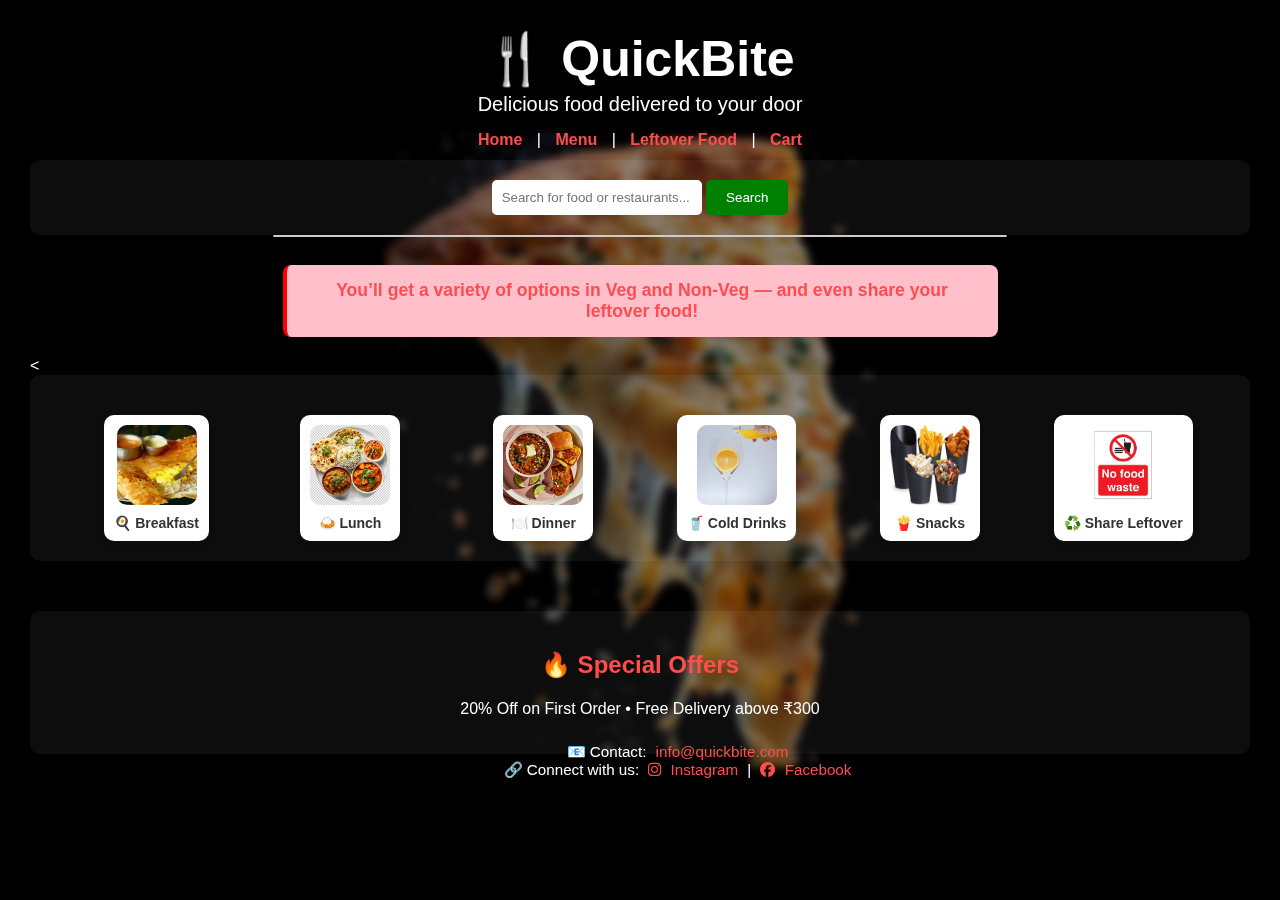
<file: index.html>
<!DOCTYPE html>
<html lang="en">
<head>
  <meta charset="UTF-8" />
  <meta name="viewport" content="width=device-width, initial-scale=1.0"/>
  <title>QuickBite - Food Ordering</title>
  
  <link rel="stylesheet" href="https://cdnjs.cloudflare.com/ajax/libs/font-awesome/6.4.0/css/all.min.css"/>
  <link rel="stylesheet" href="style.css">


  <style>
    body {
      margin: 0;
      font-family: 'Segoe UI', sans-serif;
      color: #333;
      
    }
    
#bg-video {
  position: fixed;
  top: 0;
  left: 0;
  width: 102vw;
  height: 102vh;
  object-fit: cover;
  z-index: -1;
  filter: brightness(0.9);
}
#bg-video {
  position: fixed;
  top: 0;
  left: 0;
  width: 100vw;
  height: 100vh;
  object-fit: contain; /* ✅ Shows full video without cropping */
  z-index: -1;
  background-color: black; /* Optional: fills empty space if video doesn't cover entire screen */
}






    .overlay {
  padding: 30px;
  background-color: rgba(0, 0, 0, 0.4); /* semi-transparent dark overlay */
  color: #fff; /* white text for better readability */
  backdrop-filter: blur(4px); /* slight blur effect */
}
.cat {
  background-color: rgba(255, 255, 255, 0.1); /* semi-transparent card */
  color: #fff;
  padding: 10px;
  border-radius: 10px;
  box-shadow: 0 2px 6px rgba(0,0,0,0.3);
  transition: transform 0.3s ease;
}


    

    header {
      text-align: center;
      margin-bottom: 30px;
    }

    nav a {
      margin: 0 10px;
      text-decoration: none;
      font-weight: bold;
      color: #ff4d4d;
    }

    /* .search {
      text-align: center;
      margin-bottom: 20px;
    }

    .search input {
      padding: 10px;
      width: 60%;
      border-radius: 5px;
      border: 1px solid #ccc;
    }

    .search button {
      padding: 10px 20px;
      background-color: #ff4d4d;
      color: white;
      border: none;
      border-radius: 5px;
      cursor: pointer;
    } */

    


    .highlight-info {
  text-align: center;       /* center the text */
  font-weight: bold;
  margin: 20px auto;        /* center horizontally */
  font-size: 1.1em;
  max-width: 80%;           /* prevent it from stretching too wide */
  padding: 15px 20px;       /* add padding */
  background-color: pink; /* subtle pink */
  border-left: 4px solid red;         /* highlight bar */
  border-radius: 8px;
  color: #ff4d4d;           /* match theme */
}


    .categories {
      text-align: center;
    }

    .category-grid {
      display: grid;
      grid-template-columns: repeat(auto-fit, minmax(140px, 1fr));
      gap: 20px;
      justify-items: center;
      margin-top: 20px;
      padding: 0 20px;
    }

    .cat {
      background-color: #fff;
      padding: 10px;
      border-radius: 10px;
      box-shadow: 0 2px 6px rgba(0,0,0,0.1);
      transition: transform 0.3s ease;
    }

    .cat:hover {
      transform: scale(1.05);
    }

    .category-gif {
      width: 100px;
      height: 100px;
      object-fit: cover;
      border-radius: 8px;
      display: block;
      margin: 0 auto 10px;
    }

    .cat span {
      display: block;
      font-weight: bold;
      color: #333;
    }

    .offers {
      text-align: center;
      margin: 50px 0 30px;
    }

    .offers h2 {
      color: #ff4d4d;
    }

     
     
     footer {
  text-align: center;
  padding: 20px 10px;
  background-color: rgba(0, 0, 0, 0); /* semi-transparent dark background */
  color: #fff;                       /* white text for contrast */
  margin-top: 40px;
  font-size: 0.95em;
       /* optional border for separation */
}
footer a {
  color: #ff4d4d;
  text-decoration: none;
  margin: 0 5px;
}
footer i {
  margin-right: 5px;
}

  </style>
</head>

<body>

  <!-- Video Background -->
  <video autoplay muted loop id="bg-video">
    <source src="video.mp4" type="video/mp4" />
    Your browser does not support HTML5 video.
  </video>

  <!-- Overlay Content -->
   
  <div class="overlay">
    <!-- Header -->
    <header>
      <h1>🍴 QuickBite</h1>
      <p>Delicious food delivered to your door</p>
      <nav>
        <a href="index.html">Home</a> |
        <a href="menu.html">Menu</a> |
        <a href="leftover.html">Leftover Food</a> |
        <a href="cart.html">Cart</a>
      </nav>
    </header>

    <!-- Search -->
   <section class="search">
  <input type="text" id="searchBox" placeholder="Search for food or restaurants..." onkeyup="showSuggestions()" />
  <button onclick="searchFood()">Search</button>
  <div id="suggestions" class="suggestions"></div> <!-- dropdown container -->
</section>
<script>
  const Dishes = {  Breakfast: [
    
    { name: "Idli Sambar", price: 50, img: "Images/breakfast1..jpg" },
  { name: "Rava Dosa", price: 80, img: "Images/breakfast2.jpg" },
  { name: "Masala Dosa", price: 70, img: "Images/breakfast3.webp" },
  { name: "Onion Dosa", price: 75, img: "Images/breakfast4.jpg" },
  { name: "Uttapam", price: 70, img: "Images/breakfast5.jpg" },
  { name: "Medu Vada", price: 60, img: "Images/breakfast6.webp" },
  { name: "Upma", price: 40, img: "Images/breakfast7.jpg" },
  { name: "Kanda Poha", price: 35, img: "Images/breakfast8.jpg" },
  { name: "Batata Poha", price: 40, img: "Images/breakfast9.jpg" },
  { name: "Puri Bhaji", price: 60, img: "Images/breakfast10.jpeg" },
  { name: "Aloo Paratha", price: 50, img: "Images/breakfast11.webp" },
  { name: "Paneer Paratha", price: 70, img: "Images/breakfast12.webp" },
  { name: "Gobi Paratha", price: 65, img: "Images/breakfast13.webp" },
  { name: "Methi Paratha", price: 60, img: "Images/breakfast14.webp" },
  { name: "Chole Bhature", price: 100, img: "Images/breakfast15.jpg" },
  { name: "Shabudana Khichdi", price: 50, img: "Images/breakfast16.jpeg" },
  ],
  
  Lunch: [
   
  // Roti / Naan
  { name: "Tandoori Roti", price: 20, img: "Images/lunch15.jpg" },
  { name: "Naan", price: 25, img: "Images/lunch16.jpg" },
  {name:"Roti",price:10,img:"Images/lunch12.jpg"},
  // Popular Vegetarian Curries
  {name:"Dal Batti",price:100,img:"Images/lunch1img"},
  { name: "Paneer Butter Masala", price: 150, img: "Images/lunch1.jpg" },
  { name: "Dal Tadka", price: 120, img: "Images/lunch2.jpg" },

  { name: "Chole Bhature", price: 130, img: "Images/lunch4.jpg" },
  { name: "Rajma Chawal", price: 110, img: "Images/lunch5.jpg" },
  { name: "Kadhi Pakora", price: 120, img: "Images/lunch6.jpg" },
  { name: "Shahi Paneer", price: 160, img: "Images/lunch7.jpg" },
  { name: "Kadai Paneer", price: 150, img: "Images/lunch8.jpg" },
  { name: "Baingan Bharta", price: 110, img: "Images/lunch9.jpg" },
  { name: "Bhindi Masala", price: 100, img: "Images/lunch10.jpg" },
  { name: "Gobi Masala", price: 110, img: "Images/lunch11.jpg" },
  { name: "Aloo Methi", price: 100, img: "Images/lunch14.jpg" },

  // South Indian / Regional Vegetarian Dishes
 

  ],
  Snacks: [
  
  { name: "Samosa", price: 30, img: "Images/snack1.jpg" },
  { name: "Kachori", price: 50, img: "Images/snack2.jpg" },
  { name: "Vada Pav", price: 40, img: "Images/snack3.jpg" },
  { name: "Pav Bhaji", price: 80, img: "Images/snack4.jpg" },
  { name: "Dhokla", price: 60, img: "Images/snack5.jpg" },
  { name: "Bhajiya / Pakora", price: 40, img: "Images/snack6.jpg" },
  { name: "Sundal", price: 50, img: "Images/snack7.jpg" },
  { name: "Corn Chaat", price: 60, img: "Images/snack8.jpg" },
  { name: "Bhel Puri", price: 50, img: "Images/snack9.jpg" },
  { name: "Sev Puri", price: 60, img: "Images/snack10.jpg" },
  { name: "Pani Puri / Golgappa", price: 50, img: "Images/snack11.jpg" },
  { name: "Dahi Puri", price: 60, img: "Images/snack12.jpg" },
  { name: "Aloo Tikki", price: 50, img: "Images/snack13.jpg" },
  { name: "Paneer Tikka", price: 120, img: "Images/snack14.jpg" },

  { name: "Cheese Balls", price: 90, img: "Images/snack16.jpg" },

  { name: "Momos (Veg)", price: 80, img: "Images/snack20.jpg" },
  { name: "Paneer Pakora", price: 100, img: "Images/snack21.jpg" },


  ],
  ColdDrinks: [

  { name: "Lassi (Sweet)", price: 50, img: "Images/drink1.jpg" },
   { name: "Cold Coffee", price: 60, img: "Images/drink7.jpg" }, 
  { name: "Mango Shake", price: 60, img: "Images/drink3.jpg" },

  { name: "Strawberry Shake", price: 70, img: "Images/drink5.jpg" },
  { name: "Chocolate Shake", price: 70, img: "Images/drink6.jpg" },
  { name: "Iced Tea", price: 50, img: "Images/drink8.jpg" },
  { name: "Lemonade", price: 40, img: "Images/drink9.jpg" },
  { name: "Falooda", price: 80, img: "Images/drink11.jpg" },
  { name: "Rose Sharbat", price: 40, img: "Images/drink12.jpg" },
  { name: "Kesar Badam Milk", price: 70, img: "Images/drink13.jpg" },
  { name: "Thandai", price: 60, img: "Images/drink14.jpg" },
  { name: "Cold Mojito (Virgin)", price: 80, img: "Images/drink16.jpg" },



  ]
};
const dishes = [
  // Pizza
 
  // Add more as needed...
];
function showSuggestions() {
  let query = document.getElementById("searchBox").value.toLowerCase();
  let suggestionBox = document.getElementById("suggestions");
  suggestionBox.innerHTML = "";

  if(query.length > 0) {
    let filtered = dishes.filter(dish => dish.name.toLowerCase().includes(query));

    filtered.forEach(dish => {
      let div = document.createElement("div");
      div.classList.add("suggestion-item");
      div.innerHTML = `${dish.name} – ₹${dish.price} <small>(${dish.category})</small>`;
      
      // Click: go to menu page with dish name in query
      div.onclick = () => {
        window.location.href = "menu.html?dish=" + encodeURIComponent(dish.name);
      };

      suggestionBox.appendChild(div);
    });
  }
}

   function renderSearchResults(results) {
  menu.innerHTML = '';
  if(results.length === 0) {
    menu.innerHTML = '<p style="text-align:center; font-weight:bold;">No dishes found.</p>';
    return;
  }
  results.forEach((item, index) => {
    const dishDiv = document.createElement("div");
    dishDiv.classList.add("item");
    dishDiv.innerHTML = `
      <img src="${item.img}" alt="${item.name}">
      <h3>${item.name}</h3>
      <p>₹${item.price}</p>
    `;
    menu.appendChild(dishDiv);
  });
}

function searchFood() {
  let query = document.getElementById("searchBox").value.trim();
  if(query === "") return;

  // Redirect to menu.html with the typed dish
  window.location.href = "menu.html?dish=" + encodeURIComponent(query);
}
</script>


    <!-- Info Line -->
    <p class="highlight-info">You’ll get a variety of options in Veg and Non-Veg — and even share your leftover food!</p>

    <!-- Categories -->
    <<section class="categories">
  <div class="category-grid">
    <div class="cat">
      
      <a href="menu.html?category=Breakfast">
        <img src="Images/Breakfast.gif" alt="Breakfast" class="category-gif" />
        <span>🍳 Breakfast</span>
        
      </a>
    </div>

    <div class="cat">
      <a href="menu.html?category=Lunch">
        <img src="Images/Lunch1.jpg.jpg" alt="Lunch" class="category-gif" />
        <span>🍛 Lunch</span>
      </a>
    </div>

    <div class="cat">
      <a href="menu.html?category=Dinner">
        <img src="Images/Dinner.jpg.webp" alt="Dinner" class="category-gif" />
        <span>🍽️ Dinner</span>
      </a>
    </div>

    <div class="cat">
      <a href="menu.html?category=ColdDrinks">
        <img src="Images/ColdDrinks.gif" alt="Cold Drinks" class="category-gif" />
        <span>🥤 Cold Drinks</span>
      </a>
    </div>

    <div class="cat">
      <a href="menu.html?category=Snacks">
        <img src="Images/Snacks.jpg" alt="Snacks" class="category-gif" />
        <span>🍟 Snacks</span>
      </a>
    </div>

    <div class="cat">
      <a href="leftover.html">
        <img src="Images/Leftovers.webp" alt="Leftovers" class="category-gif" />
        <span>♻️ Share Leftover</span>
      </a>
    </div>
  </div>
</section>


    <!-- Special Offers -->
    <section class="offers">
      <h2>🔥 Special Offers</h2>
      <p>20% Off on First Order • Free Delivery above ₹300</p>
    </section>

    <!-- Footer -->
    <footer>
  <p>📧 Contact: <a href="mailto:info@quickbite.com">info@quickbite.com</a><br />
    🔗 Connect with us:
    <a href="https://www.instagram.com/quickbite" target="_blank" rel="noopener noreferrer"><i class="fab fa-instagram"></i> Instagram</a> |
    <a href="https://www.facebook.com/quickbite" target="_blank" rel="noopener noreferrer"><i class="fab fa-facebook"></i> Facebook</a>
  </p>
</footer>

  </div>
 




</body>
</html>
</file>
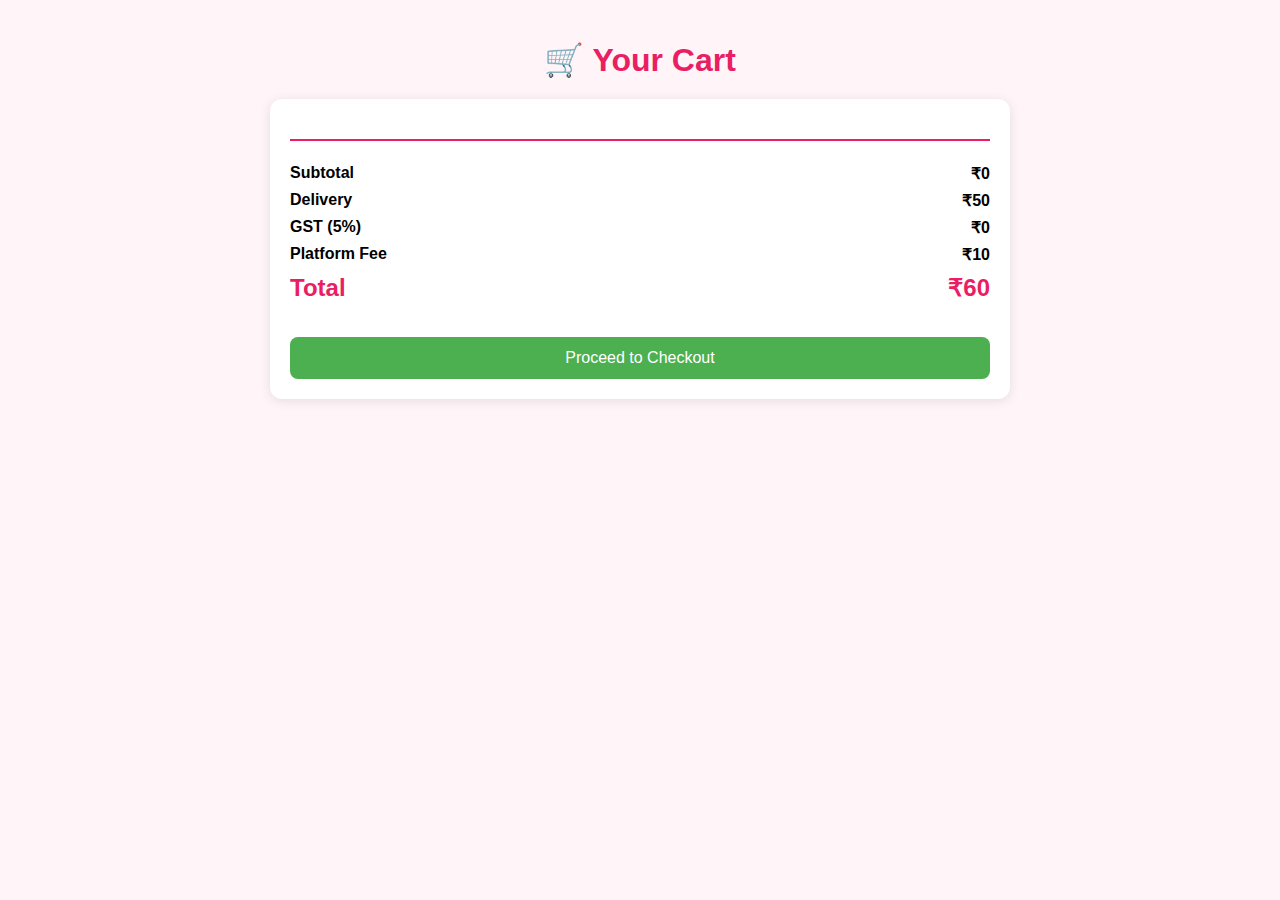
<file: cart.html>
<!DOCTYPE html>
<html lang="en">
<head>
<meta charset="UTF-8">
<meta name="viewport" content="width=device-width, initial-scale=1.0">
<title>Your Cart</title>
<style>
  body {
    font-family: Arial, sans-serif;
    background: #fff5f8;
    margin: 0;
    padding: 20px;
  }

  h1 {
    color: #e91e63;
    text-align: center;
    margin-bottom: 20px;
  }

  .cart-container {
    max-width: 700px;
    margin: auto;
    background: #fff;
    border-radius: 12px;
    padding: 20px;
    box-shadow: 0 2px 12px rgba(0,0,0,0.1);
  }

  .cart-item {
    display: flex;
    justify-content: space-between;
    padding: 10px 0;
    border-bottom: 1px solid #eee;
  }

  .cart-item:last-child {
    border-bottom: none;
  }

  .cart-item-name {
    font-weight: bold;
  }

  .cart-item-qty {
    color: #555;
    margin: 0 10px;
  }

  .summary {
    margin-top: 20px;
    border-top: 2px solid #e91e63;
    padding-top: 15px;
  }

  .summary p {
    display: flex;
    justify-content: space-between;
    margin: 8px 0;
    font-weight: bold;
  }

  .summary h2 {
    display: flex;
    justify-content: space-between;
    margin-top: 10px;
    color: #e91e63;
  }

  button {
    width: 100%;
    padding: 12px;
    background: #4caf50;
    color: white;
    border: none;
    border-radius: 8px;
    font-size: 16px;
    cursor: pointer;
    margin-top: 15px;
  }

  button:hover {
    background: #45a049;
  }
</style>
</head>
<body>

<h1>🛒 Your Cart</h1>
<div class="cart-container">
  <div id="cartItems"></div>

  <div class="summary">
    <p><span>Subtotal</span><span id="subtotal">₹0</span></p>
    <p><span>Delivery</span><span id="delivery">₹0</span></p>
    <p><span>GST (5%)</span><span id="gst">₹0</span></p>
    <p><span>Platform Fee</span><span id="platformFee">₹0</span></p>
    <h2><span>Total</span><span id="total">₹0</span></h2>
    <button onclick="checkout()">Proceed to Checkout</button>
  </div>
</div>

<script>
const cartItemsEl = document.getElementById("cartItems");
const subtotalEl = document.getElementById("subtotal");
const deliveryEl = document.getElementById("delivery");
const gstEl = document.getElementById("gst");
const platformFeeEl = document.getElementById("platformFee");
const totalEl = document.getElementById("total");

// Get cart from localStorage
let cart = JSON.parse(localStorage.getItem('cart')) || [];

// Render cart items
let subtotal = 0;
cart.forEach(item => {
  const div = document.createElement("div");
  div.className = "cart-item";
  div.innerHTML = `
    <span class="cart-item-name">${item.name}</span>
    <span class="cart-item-qty">x ${item.qty}</span>
    <span>₹${item.price * item.qty}</span>
  `;
  cartItemsEl.appendChild(div);
  subtotal += item.price * item.qty;
});

// Charges
let delivery = subtotal >= 300 ? 0 : 50;
let gst = Math.round(subtotal * 0.05);
let platformFee = 10;
let total = subtotal + delivery + gst + platformFee;

// Display amounts
subtotalEl.textContent = `₹${subtotal}`;
deliveryEl.textContent = `₹${delivery}`;
gstEl.textContent = `₹${gst}`;
platformFeeEl.textContent = `₹${platformFee}`;
totalEl.textContent = `₹${total}`;

// Checkout function
function checkout() {
  const proceed = confirm("To place your order now, login into your existing account or sign up.");
  if (proceed) {
    window.location.href = "login.html"; // Redirect to login/signup page
  }
}
</script>

</body>
</html>
</file>
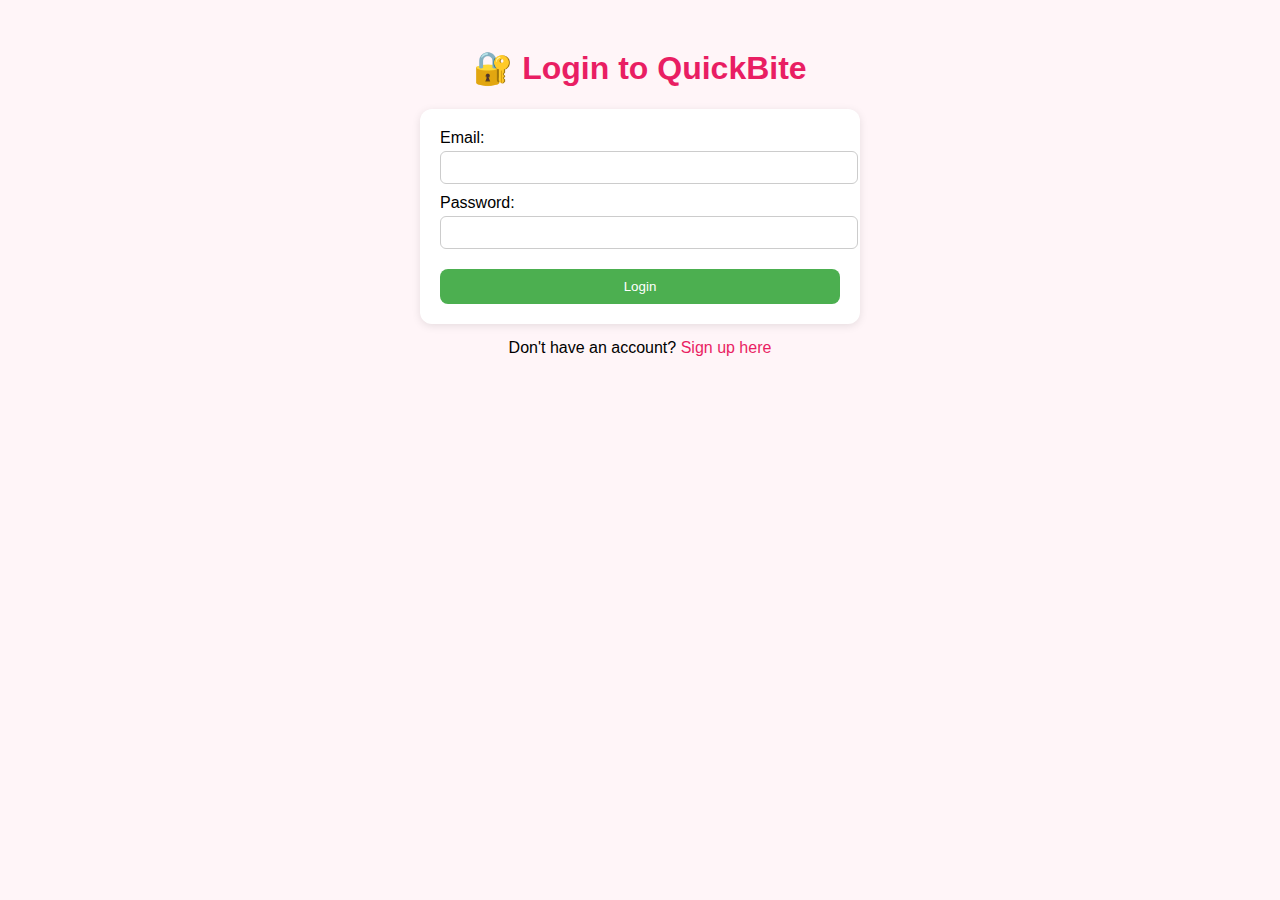
<file: login.html>
<!DOCTYPE html>
<html>
<head>
  <title>Login</title>
  <style>
    body { font-family: Arial; background: #fff5f8; padding: 20px; }
    h1 { color: #e91e63; text-align: center; }
    form { max-width: 400px; margin: auto; background: #fff; padding: 20px; border-radius: 12px; box-shadow: 0 2px 8px rgba(0,0,0,0.1); }
    label { display: block; margin-bottom: 10px; }
    input { width: 100%; padding: 8px; margin-top: 4px; border-radius: 6px; border: 1px solid #ccc; }
    button { width: 100%; padding: 10px; background: #4caf50; color: white; border: none; border-radius: 8px; cursor: pointer; margin-top: 10px; }
    button:hover { background: #45a049; }
    p { text-align: center; margin-top: 15px; }
    a { color: #e91e63; text-decoration: none; }
  </style>
</head>
<body>
  <h1>🔐 Login to QuickBite</h1>
  <form onsubmit="login(event)">
    <label>Email:
      <input type="email" id="email" required>
    </label>
    <label>Password:
      <input type="password" id="password" required>
    </label>
    <button type="submit">Login</button>
  </form>
  <p>Don't have an account? <a href="signup.html">Sign up here</a></p>

  <script>
    function login(e) {
      e.preventDefault();
      const email = document.getElementById('email').value;
      const password = document.getElementById('password').value;

      // Dummy login logic
      if(email && password) {
        localStorage.setItem('loggedIn', 'true'); // Set logged-in flag
        alert("Login successful!");
        window.location.href = "checkout.html"; // Redirect to checkout/cart page
      } else {
        alert("Please enter valid credentials.");
      }
    }
  </script>
</body>
</html>
</file>
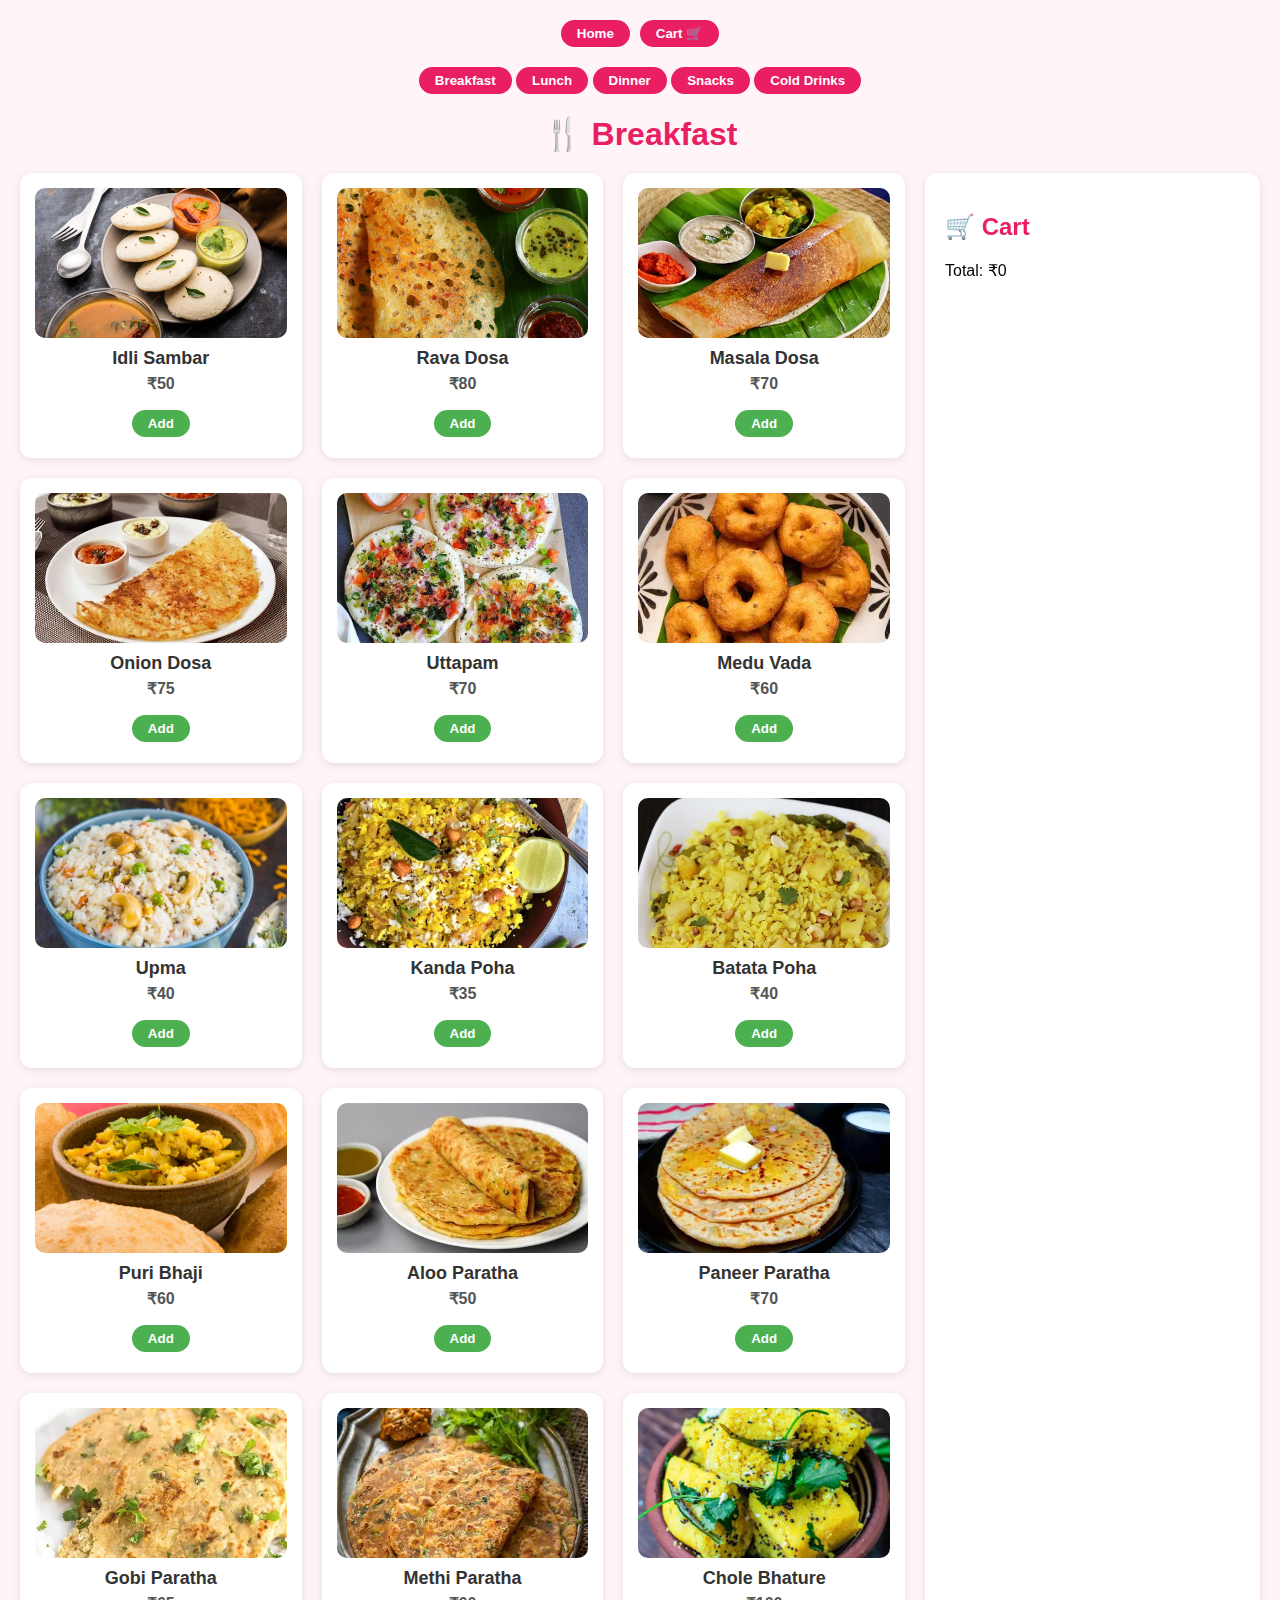
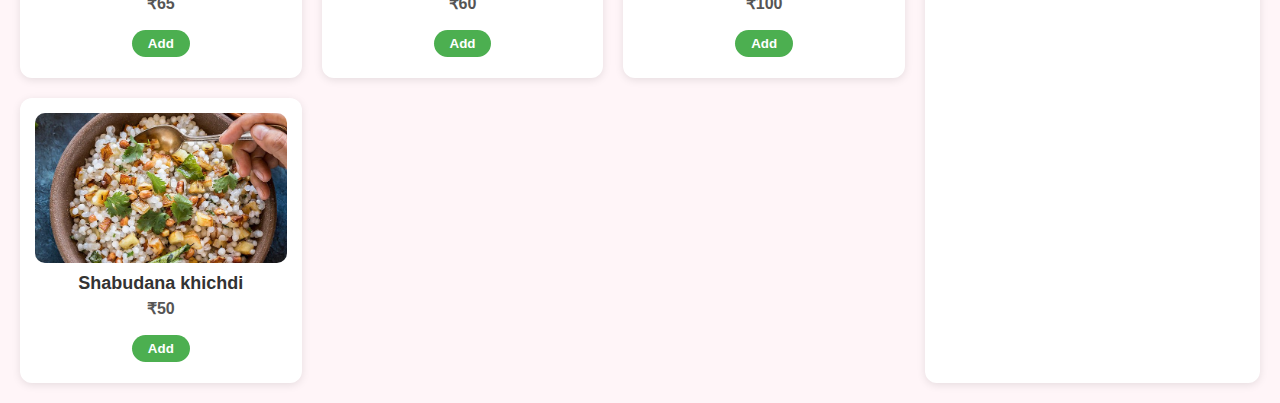
<file: menu.html>
<!DOCTYPE html>
<html lang="en">
<head>
<meta charset="UTF-8">
<meta name="viewport" content="width=device-width, initial-scale=1.0">
<title>Indian Menu</title>
<style>
  body { font-family: Arial; background: #fff5f8; margin:0; padding:20px; }
.navbar { display:flex; gap:10px; justify-content:center; margin-bottom:20px; }
.navbar button, .category-btn { padding:6px 16px; border:none; border-radius:20px; background:#e91e63; color:white; font-weight:bold; cursor:pointer; transition:0.3s; }
.navbar button:hover, .category-btn:hover { background:#d81b60; }
h1 { text-align:center; color:#e91e63; margin-bottom:20px; text-transform:capitalize; }
.category-nav { text-align:center; margin-bottom:20px; }
.container { display:flex; gap:20px; }
.menu-grid { display:grid; grid-template-columns:repeat(auto-fill, minmax(220px,1fr)); gap:20px; flex:3; }
.item { background:#fff; border-radius:12px; box-shadow:0 2px 8px rgba(0,0,0,0.1); text-align:center; padding:15px; transition:0.2s; display:flex; flex-direction:column; justify-content:space-between; }
.item:hover { transform:scale(1.05); }
.item img { width:100%; height:150px; object-fit:cover; border-radius:10px; }
.item h3 { margin:10px 0 5px; font-size:18px; color:#333; }
.item p { margin:0; color:#555; font-weight:bold; }
.controls { min-height:40px; display:flex; justify-content:center; align-items:center; margin-top:10px; }
.quantity-controls { display:flex; justify-content:center; align-items:center; gap:10px; }
.quantity-controls button { width:30px; height:30px; border-radius:50%; font-weight:bold; }

/* Green Add button for each dish */
.item .btn {
  background-color: #4caf50; /* green */
  color: white;
  border: none;
  padding: 6px 16px;
  border-radius: 20px;
  cursor: pointer;
  font-weight: bold;
  transition: 0.3s;
}
.item .btn:hover {
  background-color: #45a049; /* darker green on hover */
}

#cart { flex:1; background:#fff; border-radius:12px; padding:20px; box-shadow:0 2px 8px rgba(0,0,0,0.1); position:sticky; top:20px; }
#cart h2 { color:#e91e63; }
#cart ul { list-style:none; padding:0; }
#cart li { margin:5px 0; font-weight:bold; }

/* Green Add to Cart button */
#addToCartBtn {
  display:none; 
  margin-top:10px; 
  width:100%;
  background-color: #4caf50; /* green */
  color: white;
  border: none;
  padding: 10px;
  border-radius: 20px;
  font-weight: bold;
  cursor: pointer;
  transition: 0.3s;
}
#addToCartBtn:hover {
  background-color: #45a049; /* darker green on hover */
}

</style>
</head>
<body>

<div class="navbar">
  <button onclick="goHome()">Home</button>
  <button onclick="openCart()">Cart 🛒</button>
</div>

<div class="category-nav">
  <button class="category-btn" onclick="switchCategory('Breakfast')">Breakfast</button>
  <button class="category-btn" onclick="switchCategory('Lunch')">Lunch</button>
  <button class="category-btn" onclick="switchCategory('Dinner')">Dinner</button>
  <button class="category-btn" onclick="switchCategory('Snacks')">Snacks</button>
  <button class="category-btn" onclick="switchCategory('ColdDrinks')">Cold Drinks</button>
</div>

<h1 id="categoryTitle">🍴 Menu</h1>

<div class="container">
  <div class="menu-grid" id="menu"></div>

  <div id="cart">
    <h2>🛒 Cart</h2>
    <ul id="cartItems"></ul>
    <p id="total">Total: ₹0</p>
    <button class="cart-btn" id="addToCartBtn">Add Item to Cart</button>
  </div>
</div>

<script>
const Dishes = {  Breakfast: [
    
    { name: "Idli Sambar", price: 50, img: "breakfast1..jpg" },
  { name: "Rava Dosa", price: 80, img: "breakfast2.jpg" },
  { name: "Masala Dosa", price: 70, img: "breakfast3.webp" },
  { name: "Onion Dosa", price: 75, img: "breakfast4.jpg" },
  { name: "Uttapam", price: 70, img: "breakfast5.jpg" },
  { name: "Medu Vada", price: 60, img: "breakfast6.webp" },
  { name: "Upma", price: 40, img: "breakfast7.jpg" },
  { name: "Kanda Poha", price: 35, img: "breakfast8.jpg" },
  { name: "Batata Poha", price: 40, img: "breakfast9.jpg" },
  { name: "Puri Bhaji", price: 60, img: "breakfast10.jpeg" },
  { name: "Aloo Paratha", price: 50, img: "breakfast11.webp" },
  { name: "Paneer Paratha", price: 70, img: "breakfast12.webp" },
  { name: "Gobi Paratha", price: 65, img: "breakfast13.webp" },
  { name: "Methi Paratha", price: 60, img: "breakfast14.webp" },
  { name: "Chole Bhature", price: 100, img: "breakfast15.jpg" },
  { name: "Shabudana khichdi", price: 50, img: "breakfast16.jpeg" },
  
  
   ],
    // Add other breakfast items
  
  Lunch: [
   
  // Roti / Naan
  { name: "Tandoori Roti", price: 20, img: "lunch15.jpg" },
  {name:"Roti",price:10,img:"lunch12.jpg"},
  // Popular Vegetarian Curries
  {name:"Dal Batti",price:100,img:"lunch1img.jpg"},
  { name: "Paneer Butter Masala", price: 150, img: "lunch1.jpg" },
  { name: "Dal Tadka", price: 120, img: "lunch2.jpg" },
  { name: "Masala Bhendi", price: 100, img: "lunch3.jpg" },
  { name: "Jeera rice", price: 130, img: "lunch4.jpg" },
  { name: "Thali", price: 200, img: "lunch5.jpg" },
  { name: "Masala Papad", price: 50, img: "lunch6.jpg" },
  { name: "Salad", price: 60, img: "lunch7.jpg" },
  { name: "Kadai Paneer", price: 150, img: "lunch8.jpg" },
  { name: "Baingan Bharta", price: 110, img: "lunch9.jpg" },
  { name: "Shev bhaaji", price: 110, img: "lunch11.jpg" },
  { name: "Aloo Methi", price: 100, img: "lunch14.jpg" },
   { name: "Rajma Chawal", price: 110, img: "lunch16.jpg" },
   
   
    { name: "Choole Bature", price: 110, img: "lunch17.jpg" },


  // South Indian / Regional Vegetarian Dishes
  


  ],
  Dinner: [
  
  // Roti / Naan / Paratha
  { name: "Tandoori Roti", price: 20, img: "dinner1.jpg" },
  { name: "Butter Naan", price: 25, img: "dinner2.jpg" },
  { name: "Garlic Naan", price: 30, img: "dinner3.jpg" },
  { name: "Plain Paratha", price: 25, img: "dinner4.jpg" },
  { name: "Lachha Paratha", price: 35, img: "dinner5.jpg" },
  { name: "Methi Paratha", price: 30, img: "dinner6.jpg" },

  // Vegetarian Curries
  { name: "Paneer Butter Masala", price: 150, img: "dinner7.jpg" },
  { name: " Paneer Chilli", price: 160, img: "dinner8.jpg" },
  { name: "Kaju Curry", price: 150, img: "dinner9.jpg" },
  { name: "Matar Paneer", price: 140, img: "dinner10.jpg" },
  { name: "Palak Paneer", price: 150, img: "dinner11.jpg" },
  { name: "Dal Khichdi", price: 120, img: "dinner12.jpg" },
  { name: "Dal Makhani", price: 130, img: "dinner13.jpg" },
  { name: "Kadhi Pakora", price: 120, img: "dinner14.jpg" },
  { name: "Manchurian", price: 110, img: "dinner15.jpg" },
  { name: "Pav Bhaji", price: 120, img: "dinner16.jpg" },
  
  



  ],
  Snacks: [
  
  { name: "Samosa", price: 30, img: "snacks1.jpg" },
  { name: "Kachori", price: 50, img: "ssnacks.jpg" },
  { name: "Vada Pav", price: 40, img: "snacks3.jpg" },
  { name: "Dhokla", price: 60, img: "snacks4.jpg" },
  { name: "Bhajiya / Pakora", price: 40, img: "snacks6.jpg" },
  { name: "Sundal", price: 50, img: "snacks7.jpg" },
  { name: "Corn Chaat", price: 60, img: "snacks8.jpg" },
  { name: "Bhel Puri", price: 50, img: "snacks9.jpg" },
  { name: "Sev Puri", price: 60, img: "snack10.jpg" },
  { name: "Pani Puri / Golgappa", price: 50, img: "snack11.jpg" },
  { name: "Dahi Puri", price: 60, img: "snack12.jpg" },
  { name: "Aloo Tikki", price: 50, img: "snack13.jpg" },
  { name: "Paneer Tikka", price: 120, img: "snack14.jpg" },
  { name: "Cheese Balls", price: 90, img: "snack15.jpg" },
  { name: "Momos (Veg)", price: 80, img: "snack16.jpg" },
  { name: "Paneer Pakora", price: 100, img: "snack21.jpg" },
  


  ],
  ColdDrinks: [
   
  { name: "Lassi (Sweet)", price: 50, img: "drink1.jpg" },
  { name: "Mango Shake", price: 60, img: "drink3.jpg" },
  { name: "Cold Coffee", price: 60, img: "drink4.jpg" },
  { name: "Strawberry Shake", price: 70, img: "drink5.jpg" },
  { name: "Chocolate Shake", price: 70, img: "drink6.jpg" },
  { name: "Iced Tea", price: 50, img: "drink8.jpg" },
  { name: "Lemonade", price: 40, img: "drink9.jpg" },
  { name: "Mojito", price: 50, img: "drink10.jpg" },
  { name: "Falooda", price: 80, img: "drink11.jpg" },
  { name: "Rose Sharbat", price: 40, img: "drink12.jpg" },
  { name: "Kesar Badam Milk", price: 70, img: "drink13.jpg" },
  { name: "Thandai", price: 60, img: "drink14.jpg" },
 
  ]
};


const menu = document.getElementById("menu");
const cartItems = document.getElementById("cartItems");
const totalEl = document.getElementById("total");
const addToCartBtn = document.getElementById("addToCartBtn");
const categoryTitle = document.getElementById("categoryTitle");

let cart = JSON.parse(localStorage.getItem('cart')) || [];
let currentCategory = new URLSearchParams(window.location.search).get("category") || "Breakfast";
categoryTitle.textContent = `🍴 ${currentCategory}`;
function switchCategory(category) {
  currentCategory = category; // update current category
  categoryTitle.textContent = `🍴 ${currentCategory}`; // update title
  renderMenu(); // render menu for selected category
}
// Go to homepage
function goHome() {
  window.location.href = "index.html"; // change this if your homepage has a different name
}

// Open cart page
function openCart() {
  window.location.href = "cart.html";
}



// Render menu function
function renderMenu() {
  menu.innerHTML = '';
  const currentDishes = Dishes[currentCategory];

  currentDishes.forEach((item, index) => {
    const dishDiv = document.createElement("div");
    dishDiv.classList.add("item");
    dishDiv.innerHTML = `
      <img src="${item.img}" alt="${item.name}">
      <h3>${item.name}</h3>
      <p>₹${item.price}</p>
      <div class="controls">
        <button class="btn" id="addBtn${index}">Add</button>
        <div class="quantity-controls" id="qty${index}" style="display:none;">
          <button id="minus${index}">-</button>
          <span id="count${index}">1</span>
          <button id="plus${index}">+</button>
        </div>
      </div>
    `;
    menu.appendChild(dishDiv);

    const addBtn = document.getElementById(`addBtn${index}`);
    const qtyControls = document.getElementById(`qty${index}`);
    const countEl = document.getElementById(`count${index}`);
    let qty = 1;

    // Add button click
    addBtn.addEventListener("click", () => {
      addBtn.style.display = "none";
      qtyControls.style.display = "flex";
      qty = 1;

      // Check if item already in cart
      const existing = cart.find(ci => ci.name === item.name);
      if (!existing) {
        cart.push({ ...item, qty: qty });
      }
      renderCart();
    });

    // Plus button
    document.getElementById(`plus${index}`).addEventListener("click", () => {
      qty++;
      countEl.textContent = qty;
      const existing = cart.find(ci => ci.name === item.name);
      if (existing) existing.qty = qty;
      renderCart();
    });

    // Minus button
    document.getElementById(`minus${index}`).addEventListener("click", () => {
      if (qty > 1) {
        qty--;
        countEl.textContent = qty;
        const existing = cart.find(ci => ci.name === item.name);
        if (existing) existing.qty = qty;
      } else {
        qtyControls.style.display = "none";
        addBtn.style.display = "block";
        cart = cart.filter(ci => ci.name !== item.name);
      }
      renderCart();
    });
  });
}

// Render cart sidebar
function renderCart() {
  cartItems.innerHTML = '';
  let total = 0;
  cart.forEach(item => {
    cartItems.innerHTML += `<li>${item.name} x ${item.qty} - ₹${item.price * item.qty}</li>`;
    total += item.price * item.qty;
  });

  totalEl.textContent = `Total: ₹${total}`;
  addToCartBtn.style.display = cart.length ? "block" : "none";

  // Save to localStorage
  localStorage.setItem('cart', JSON.stringify(cart));
}

// Add to Cart button redirects to cart.html
addToCartBtn.addEventListener("click", () => {
  localStorage.setItem('cart', JSON.stringify(cart));
  window.location.href = "cart.html";
});

// Initial render
renderMenu();
renderCart();




</script>


</body>
</html>
</file>
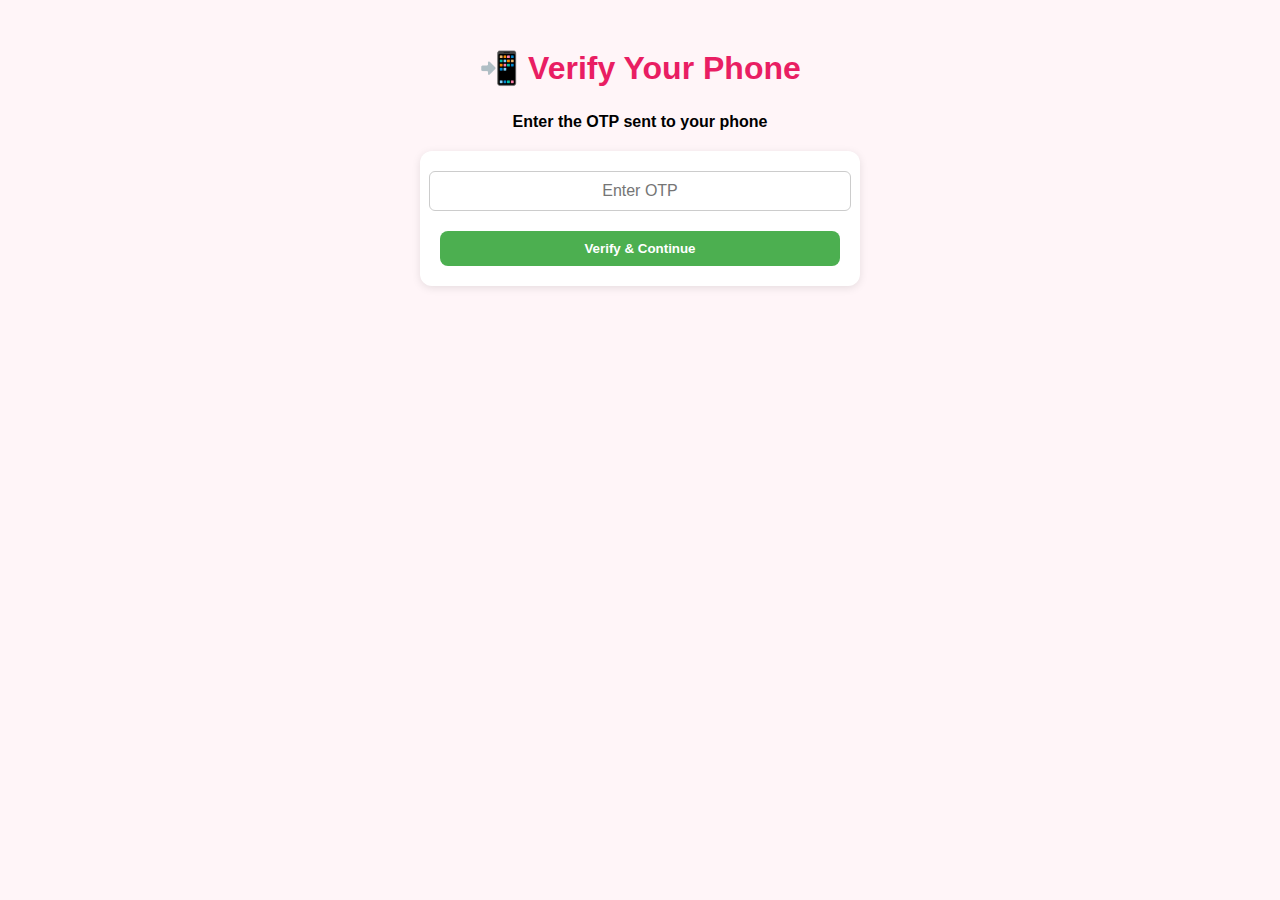
<file: otp.html>
<!DOCTYPE html>
<html lang="en">
<head>
<meta charset="UTF-8">
<meta name="viewport" content="width=device-width, initial-scale=1.0">
<title>OTP Verification</title>
<style>
  body { font-family: Arial; background: #fff5f8; display: flex; flex-direction: column; align-items: center; padding: 20px; }
  h1 { color: #e91e63; text-align: center; margin-bottom: 10px; }
  p { text-align: center; margin-bottom: 20px; font-weight: bold; }
  form { background: #fff; padding: 20px; border-radius: 12px; box-shadow: 0 2px 8px rgba(0,0,0,0.1); max-width: 400px; width: 100%; display: flex; flex-direction: column; align-items: center; }
  input { width: 100%; padding: 10px; border-radius: 6px; border: 1px solid #ccc; margin-bottom: 20px; text-align: center; font-size: 16px; }
  button { width: 100%; padding: 10px; border: none; border-radius: 8px; background: #4caf50; color: white; font-weight: bold; cursor: pointer; }
  button:hover { background: #45a049; }
</style>
</head>
<body>

<h1>📲 Verify Your Phone</h1>
<p>Enter the OTP sent to your phone</p>

<form onsubmit="verifyOtp(event)">
  <input type="text" placeholder="Enter OTP" pattern="[0-9]{4,6}" required>
  <button type="submit">Verify & Continue</button>
</form>

<script>
  function verifyOtp(e) {
    e.preventDefault();
    alert("OTP Verified !");
    window.location.href = "checkout.html";
  }
</script>

</body>
</html>
</file>
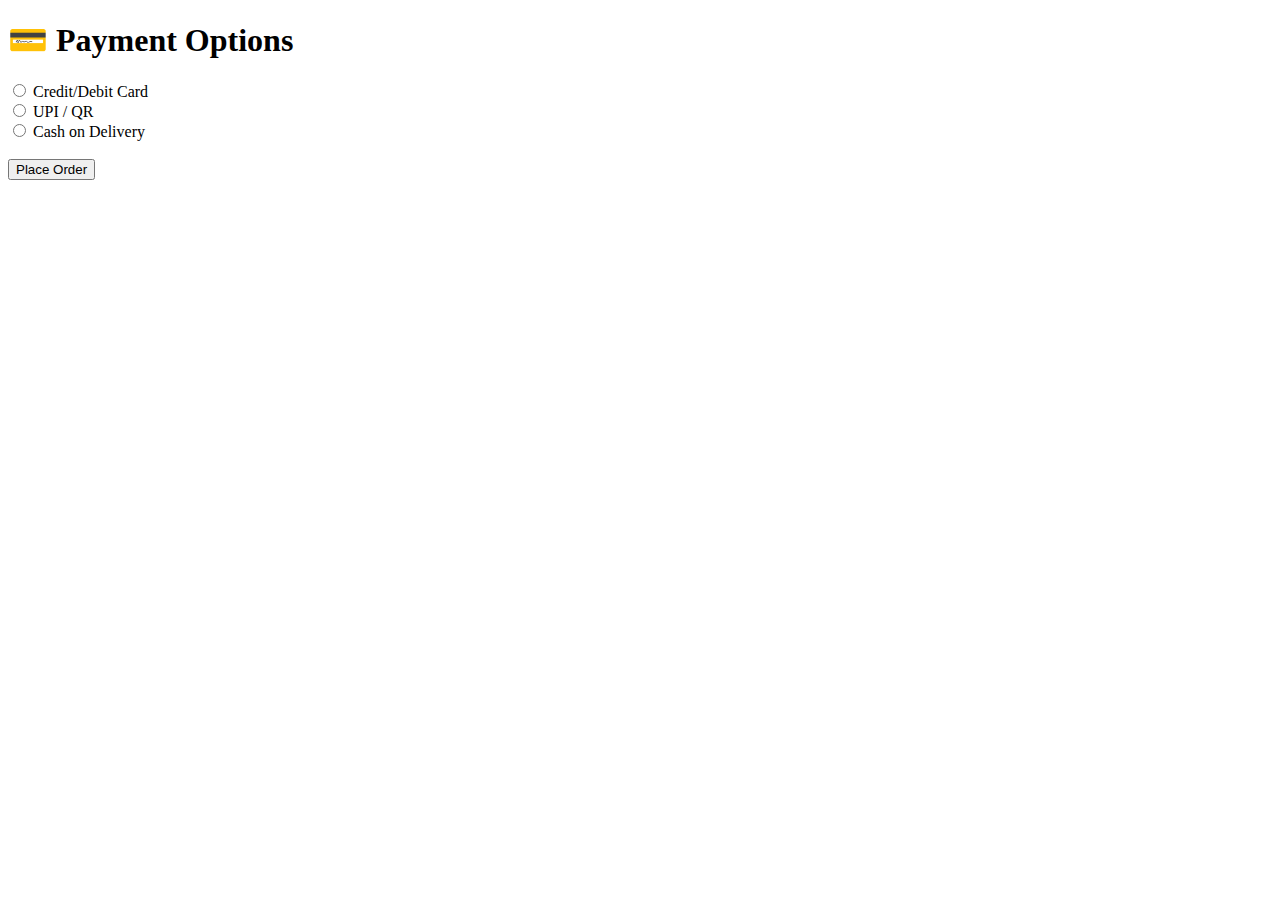
<file: payment.html>
<!DOCTYPE html>
<html>
<head><title>Payment - QuickBite</title></head>
<body>
  <h1>💳 Payment Options</h1>
  <form onsubmit="pay(event)">
    <label><input type="radio" name="payment" value="card" required> Credit/Debit Card</label><br>
    <label><input type="radio" name="payment" value="upi"> UPI / QR</label><br>
    <label><input type="radio" name="payment" value="cod"> Cash on Delivery</label><br><br>
    <button type="submit">Place Order</button>
  </form>

  <script>
    function pay(e) {
      e.preventDefault();
      // Optional: Save payment method in localStorage
      localStorage.removeItem("cart");  // Clear cart after payment
      alert("Payment successful (dummy)!");
      window.location.href = "success.html";
    }
  </script>
</body>
</html>
</file>
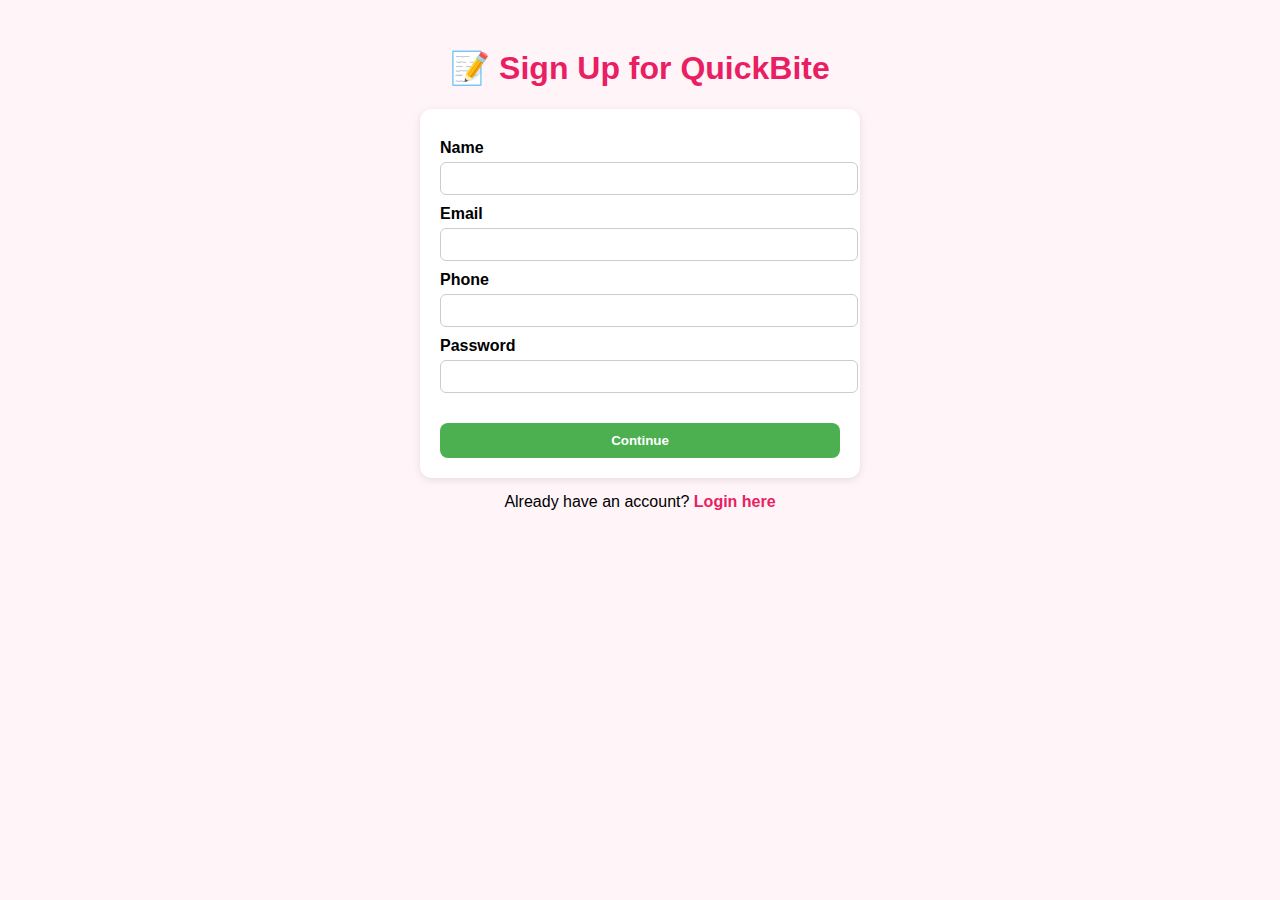
<file: signup.html>
<!DOCTYPE html>
<html lang="en">
<head>
<meta charset="UTF-8">
<meta name="viewport" content="width=device-width, initial-scale=1.0">
<title>Sign Up</title>
<style>
  body { font-family: Arial; background: #fff5f8; display: flex; flex-direction: column; align-items: center; padding: 20px; }
  h1 { color: #e91e63; text-align: center; }
  form { background: #fff; padding: 20px; border-radius: 12px; box-shadow: 0 2px 8px rgba(0,0,0,0.1); max-width: 400px; width: 100%; }
  label { display: block; margin: 10px 0; font-weight: bold; }
  input { width: 100%; padding: 8px; margin-top: 5px; border-radius: 6px; border: 1px solid #ccc; }
  button { width: 100%; padding: 10px; margin-top: 20px; border: none; border-radius: 8px; background: #4caf50; color: white; font-weight: bold; cursor: pointer; }
  button:hover { background: #45a049; }
  p { text-align: center; margin-top: 15px; }
  a { color: #e91e63; text-decoration: none; font-weight: bold; }
</style>
</head>
<body>

<h1>📝 Sign Up for QuickBite</h1>
<form onsubmit="signup(event)">
  <label>Name
    <input type="text" name="name" required>
  </label>
  <label>Email
    <input type="email" name="email" required>
  </label>
  <label>Phone
    <input type="tel" name="phone" pattern="[0-9]{10}" required>
  </label>
  <label>Password
    <input type="password" name="password" required>
  </label>
  <button type="submit">Continue</button>
</form>

<p>Already have an account? <a href="login.html">Login here</a></p>

<script>
  function signup(e) {
    e.preventDefault();
    alert("Signup successful!");
    // Redirect to OTP page
    window.location.href = "otp.html";
  }
</script>

</body>
</html>
</file>
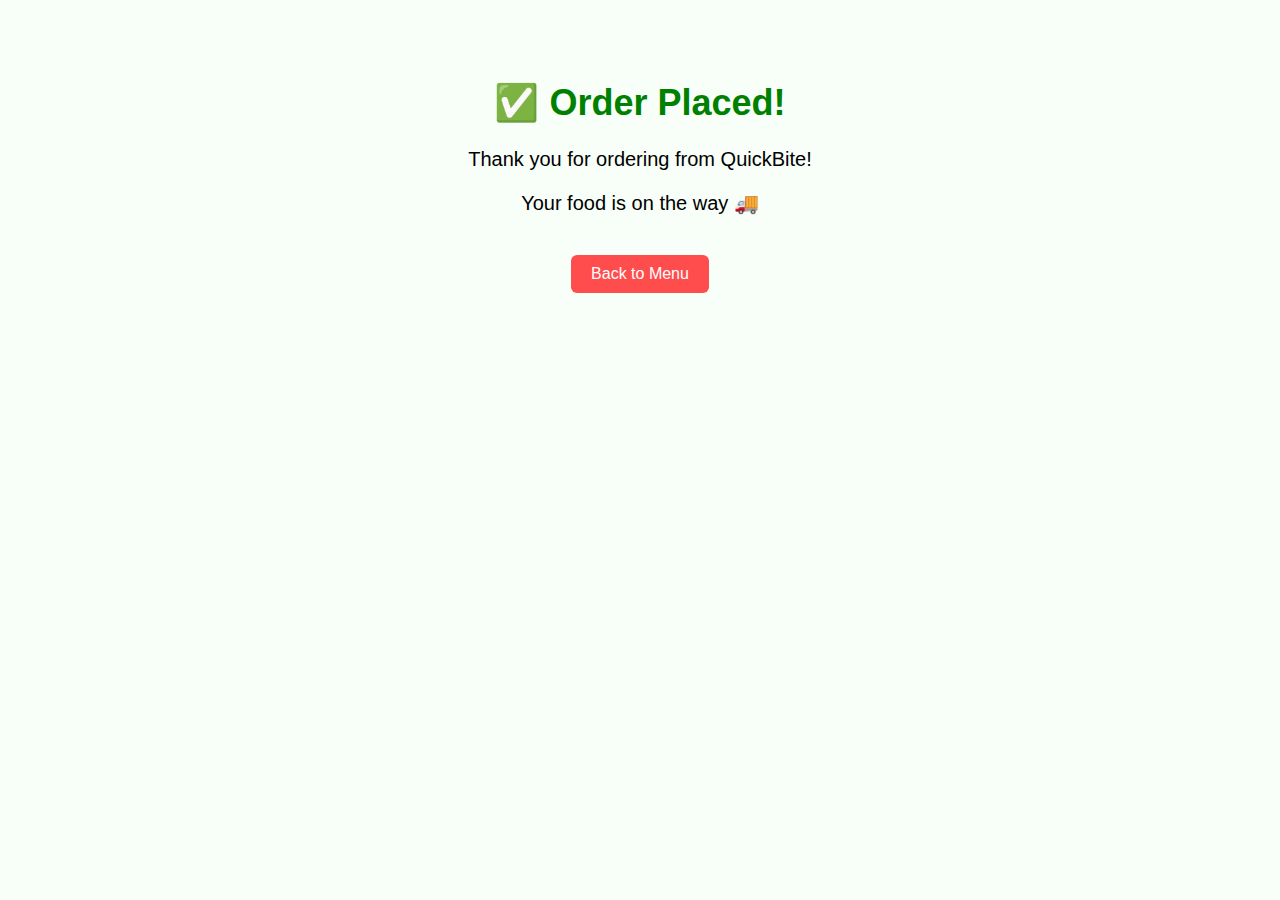
<file: success.html>
<!DOCTYPE html>
<html lang="en">
<head>
  <meta charset="UTF-8">
  <title>Order Success - QuickBite</title>
  <style>
    body {
      font-family: Arial, sans-serif;
      background: #f8fff8;
      text-align: center;
      padding: 50px;
    }

    h1 {
      color: green;
      font-size: 36px;
    }

    p {
      font-size: 20px;
    }

    a {
      display: inline-block;
      margin-top: 20px;
      padding: 10px 20px;
      background: #ff4d4d;
      color: white;
      text-decoration: none;
      border-radius: 6px;
    }
  </style>
</head>
<body>

  <h1>✅ Order Placed!</h1>
  <p>Thank you for ordering from QuickBite!</p>
  <p>Your food is on the way 🚚</p>
  <a href="menu.html">Back to Menu</a>

</body>
</html>
</file>
<file: style.css>
/* Video Background */


/* Overlay styling */


.overlay {
  position: relative;
  z-index: 2;
  padding: 30px;
  background-color: rgba(0, 0, 0, 0.3); /* Black tint with transparency */
  backdrop-filter: blur(4px); /* Slight blur for readability */
  color: #fff; /* White text for contrast */
  

}
section {
  background-color: rgba(255, 255, 255, 0.05); /* Very subtle white */
  padding: 20px;
  border-radius: 10px;
  margin-bottom: 20px;
}
#bg-video {
  filter: brightness(0.85); /* Slight darkening to make text pop */
}




/* Header styling */
header {
  text-align: center;
  margin-bottom: 30px;
}

header h1 {
  font-size: 50px;
  margin: 0;
}

header p {
  font-size: 20px;
  margin: 5px 0 15px;
}

/* Navigation links */
nav a {
  color: white;
  text-decoration: none;
  margin: 0 10px;
  font-weight: bold;
}

nav a:hover {
  text-decoration: underline;
}

/* Search bar */
.search {
  text-align: center;
  margin-bottom: 30px;
  position: relative;
}

.search input {
  padding: 10px;
  width: 190px;
  border-radius: 5px;
  border: none;
}

.search button {
  padding: 10px 20px;
  background: green;
  color: white;
  border: none;
  border-radius: 5px;
  cursor: pointer;
}
.suggestions {
  position: absolute;
  top: 100%;            /* directly below input */
  left: 50%;
  transform: translateX(-50%);
  width: 60%;           /* same as input */
  background: #fff;
  color: #333;
  border: 1px solid #ccc;
  border-radius: 5px;
  max-height: 200px;    /* scroll if too long */
  overflow-y: auto;
  z-index: 10;
  box-shadow: 0 4px 8px rgba(0,0,0,0.2);
}

.suggestion-item {
  padding: 10px;
  cursor: pointer;
}

.suggestion-item:hover {
  background-color: #ffeded;
}

/* Categories grid */
.categories {
  text-align: center;
  margin-bottom: 30px;
}

.category-grid {
  display: grid;
  grid-template-columns: repeat(auto-fit, minmax(120px, 1fr)); /* Responsive */
  gap: 12px;
  margin-top: 15px;
  justify-items: center;
}

.cat {
  background-color: #ffeded;
  padding: 10px 15px;
  border-radius: 8px;
  box-shadow: 0 2px 4px rgba(0, 0, 0, 0.1);
  font-size: 14px;
  transition: all 0.2s ease-in-out;
}

.cat a {
  text-decoration: none;
  color: #333;
  font-weight: bold;
  display: inline-block;
}

.cat:hover {
  transform: scale(1.05);
  background-color: #ffd6d6;
}
.cat {
  text-align: center;
  background: #fff;
  border-radius: 10px;
  padding: 10px;
  box-shadow: 0 2px 5px rgba(0,0,0,0.1);
  transition: transform 0.2s ease;
}

.cat img {
  width: 80px;
  height: 80px;
  object-fit: cover;
  border-radius: 10px;
}

.cat span {
  display: block;
  margin-top: 8px;
  font-size: 14px;
  font-weight: bold;
  color: #333;
}

.cat:hover {
  transform: scale(1.05);
}
.cat {
  text-align: center;
  background: #fff;
  border-radius: 10px;
  padding: 10px;
  box-shadow: 0 2px 5px rgba(0,0,0,0.1);
  transition: transform 0.2s ease;
}

.cat img {
  width: 80px;
  height: 80px;
  object-fit: cover;
  border-radius: 10px;
}

.cat span {
  display: block;
  margin-top: 8px;
  font-size: 14px;
  font-weight: bold;
  color: #333;
}

.cat:hover {
  transform: scale(1.05);
}


  .category-gif {
    width: 80px;
    height: 80px;
    object-fit: cover;
    border-radius: 8px;
    margin-bottom: 8px;
  }



/* Offers section */
.offers {
  text-align: center;
  margin-bottom: 100px;
 

}


.item .quantity-controls {
  gap: 10px;
}
.navbar {
  display: flex;
  justify-content: space-between;
  padding: 10px 20px;
  background-color: #f8f8f8;
  box-shadow: 0px 2px 5px rgba(0,0,0,0.1);
  margin-bottom: 20px;
  border-radius: 10px;
}

.navbar button {
  padding: 8px 16px;
  font-size: 16px;
  cursor: pointer;
  border: none;
  border-radius: 5px;
  background-color: #e91e63;
  color: white;
  font-weight: bold;
}

.navbar button:hover {
  background-color: #d81b60;
}


/* Footer */




.leftover {
  text-align: center;
  padding: 20px;
}

.upload-food form, .available-leftovers {
  background: rgba(255,255,255,0.1);
  padding: 20px;
  border-radius: 10px;
  margin: 15px auto;
  max-width: 600px;
}

.food-item {
  display: inline-block;
  margin: 10px;
  background: rgba(255,255,255,0.2);
  padding: 10px;
  border-radius: 10px;
}

.food-item img {
  width: 150px;
  border-radius: 10px;
}

.food-item button {
  margin-top: 5px;
  padding: 8px 15px;
  background: orange;
  border: none;
  color: white;
  border-radius: 5px;
  cursor: pointer;
}
.highlight-info {
  font-family: 'Poppins', sans-serif;
  font-size: 15px;
  font-weight: 600;
  color: #ff4d4d;
  background: #fff3f3;
  padding: 15px 20px;
  border-left: 5px solid #ff4d4d;
  border-radius: 8px;
  margin: 30px auto;
  text-align: center;
  width: 55%;
  box-shadow: 0 2px 6px rgba(0,0,0,0.1);
}


header {
  height: 100px; /* set your header height explicitly */
}

.cart {
  position: fixed;
  right: 0;
  top: 100px; /* match header height */
  width: 280px;
  height: calc(100% - 100px); /* subtract header height */
  background: white;
  box-shadow: -3px 0 8px rgba(0,0,0,0.2);
  padding: 15px;
  overflow-y: auto;
  z-index: 999; /* make sure it's on top */
}
footer {
  position: fixed;
  bottom: 0;
  width: 100%;
  background: #222;
  color: white;
  text-align: center;
  padding: 20px;
}

footer a {
  color: #ffcc00;
  margin: 0 10px;
  transition: 0.3s;
}

footer a:hover {
  color: white;
  text-shadow: 0 0 8pxn blue;
}



/* .leftover {
  text-align: center;
  padding: 20px;
  background: url("photo4.jpg.jpg") no-repeat center center;
  background-size: contain; /* covers whole screen but may crop */
  /* min-height: 100vh; */
/* } */
</file>
